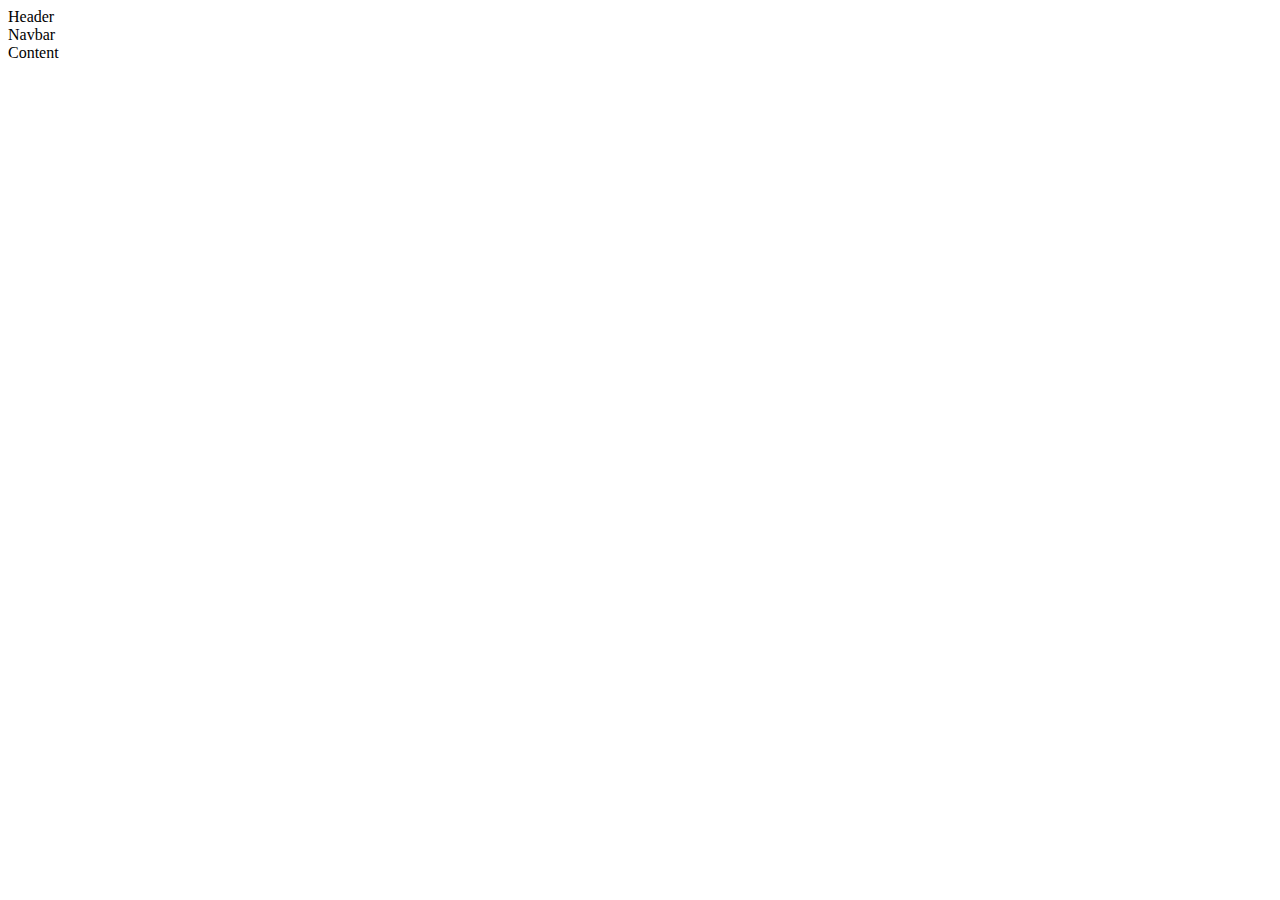
<file: Layout.html>
<doctype.html>
<html>
<head>

</head>
    
<body>
    <div class="wrapper">
        <div class="header"> Header</div>
        <div class="navbar">Navbar</div>
        <div class="sidebar-left"Sidebar></div>
        <div class="content">Content</div>
        <div class="Sidebar-right" Sidebar></div>
        <div class="footer"></div>
    </div>

</body>


</html>
</file>
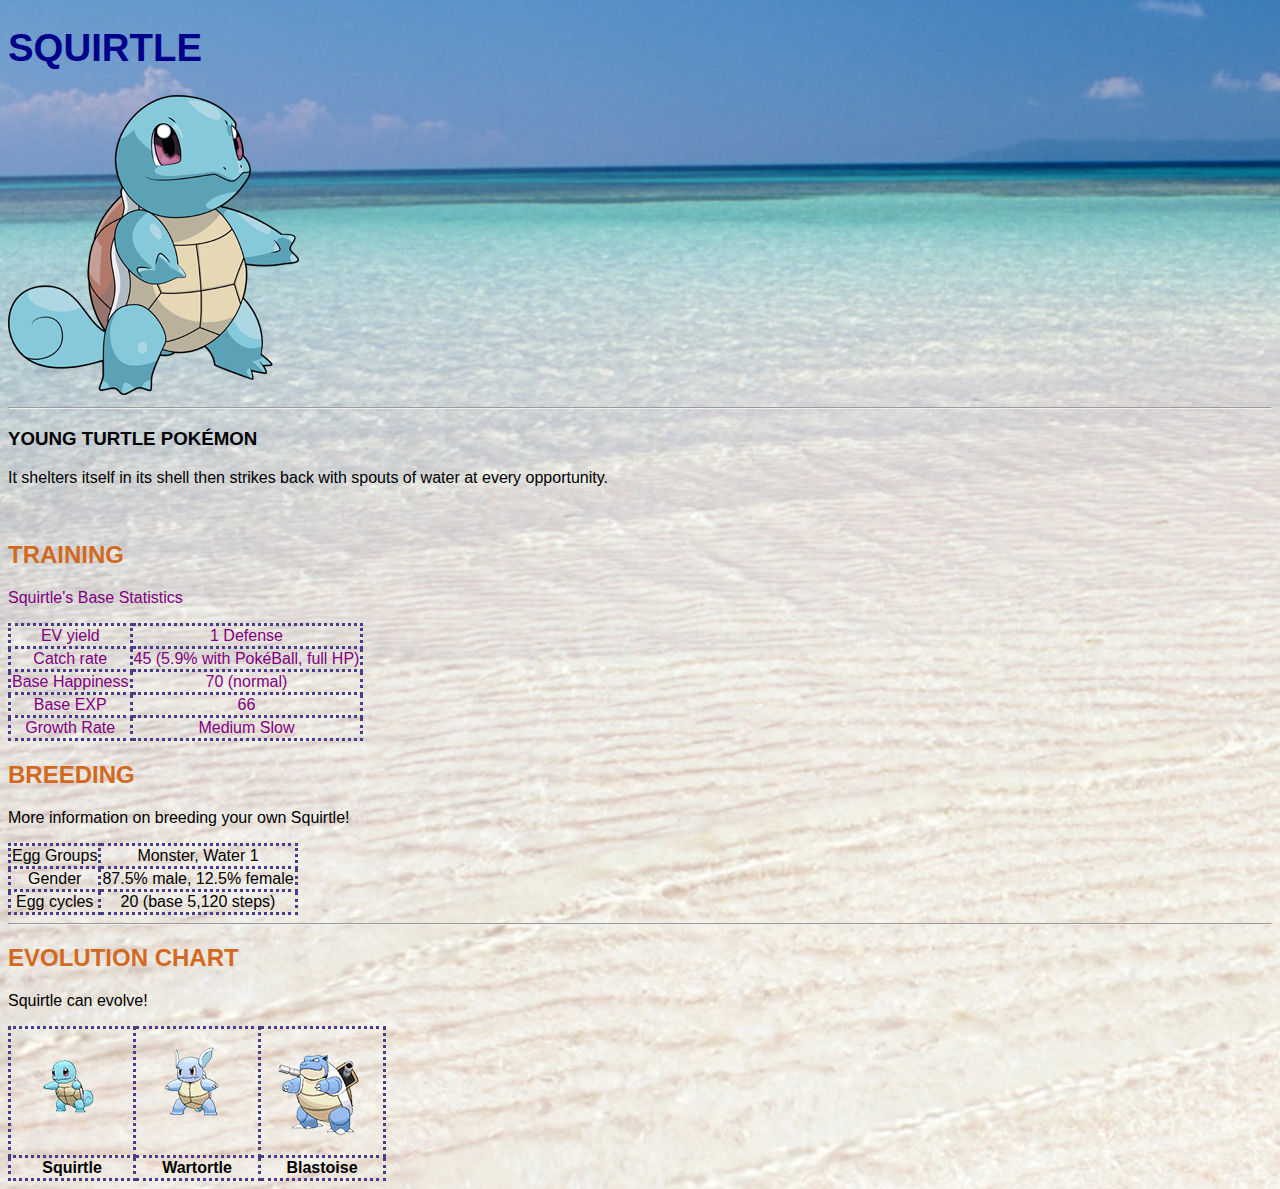
<file: squirtle_page_unstyled.html>
<!DOCTYPE html>

<html>

    <head>
        <title> Squirtle Pokedex </title>
		<link rel=stylesheet href="css/Squirtle.css">
		

    </head>

    <body >
        
		<h1> Squirtle </h1>
		<img src="img/squirtle.png">
		
		<hr>
		
		<h3> Young Turtle Pokémon </h3>
		<p> It shelters itself in its shell then strikes back with spouts of water at every opportunity. </p>
		
		<br>
		<h2> Training </h2> 
		<div class="stats">
		<p> Squirtle's Base Statistics </p> 
			<table> 
				<tr>
					<td> EV yield </td>
					<td> 1 Defense </td>
				</tr>
				<tr>
					<td> Catch rate	</td>
					<td> 45 (5.9% with PokéBall, full HP) </td>
				</tr>
				<tr>
					<td> Base Happiness	</td>
					<td> 70 (normal) </td>
				</tr>
				<tr> 
					<td> Base EXP </td>
					<td> 66	</td>
				</tr>
				<tr>
					<td> Growth Rate </td>
					<td> Medium Slow </td>
				</tr>
			</table>
		</div>
		<h2> Breeding </h2>
		<p> More information on breeding your own Squirtle! </p>
			<table>
				<tr>
					<td> Egg Groups </td>
					<td> Monster, Water 1 </td>
				</tr>
				<tr> 
					<td> Gender	</td>
					<td> 87.5% male, 12.5% female </td>
				</tr>
				<tr> 
					<td> Egg cycles	</td>
					<td> 20 (base 5,120 steps) </td>
				</tr>
			</table>
			
		<hr>
		<h2> Evolution Chart </h2>
		<p> Squirtle can evolve! </p>
			<table>
				<tr>
					<td> <img src="img/evo_squirtle.png"> </td>
					<td> <img src="img/evo_wartortle.png"> </td>
					<td> <img src="img/evo_blastoise.png"> </td>
				<tr>
					<th> Squirtle </th>
					<th> Wartortle </th>
					<th> Blastoise </th>
				</tr>
    </body>

</html>
</file>
<file: css/Squirtle.css>
h1 {
    font-size: 3vw;
    color:darkblue;
}
h2 {
color:chocolate;
}
h1,h2,h3  {          
    text-transform:uppercase;
} 
table, th, td {
 border-style: dotted;
 border-color:darkslateblue
}
table {
    border-collapse: collapse;
    text-align: center;
}

.stats {
    color:purple;
}

body{
    background-image: url(../imgblue-tile.png);
    font-family: Verdana, Geneva, Tahoma, sans-serif;
    background-image: url("../img/ocean_bg.jpg");
    font-family:'Segoe UI', Tahoma, Geneva, Verdana, sans-serif



}
 header {
     background-color:#000080;
     color:#FFFAFF;
     text-align: center;
     font-size: 50px;
    border: 3px solid #000080;
 }
</file>
